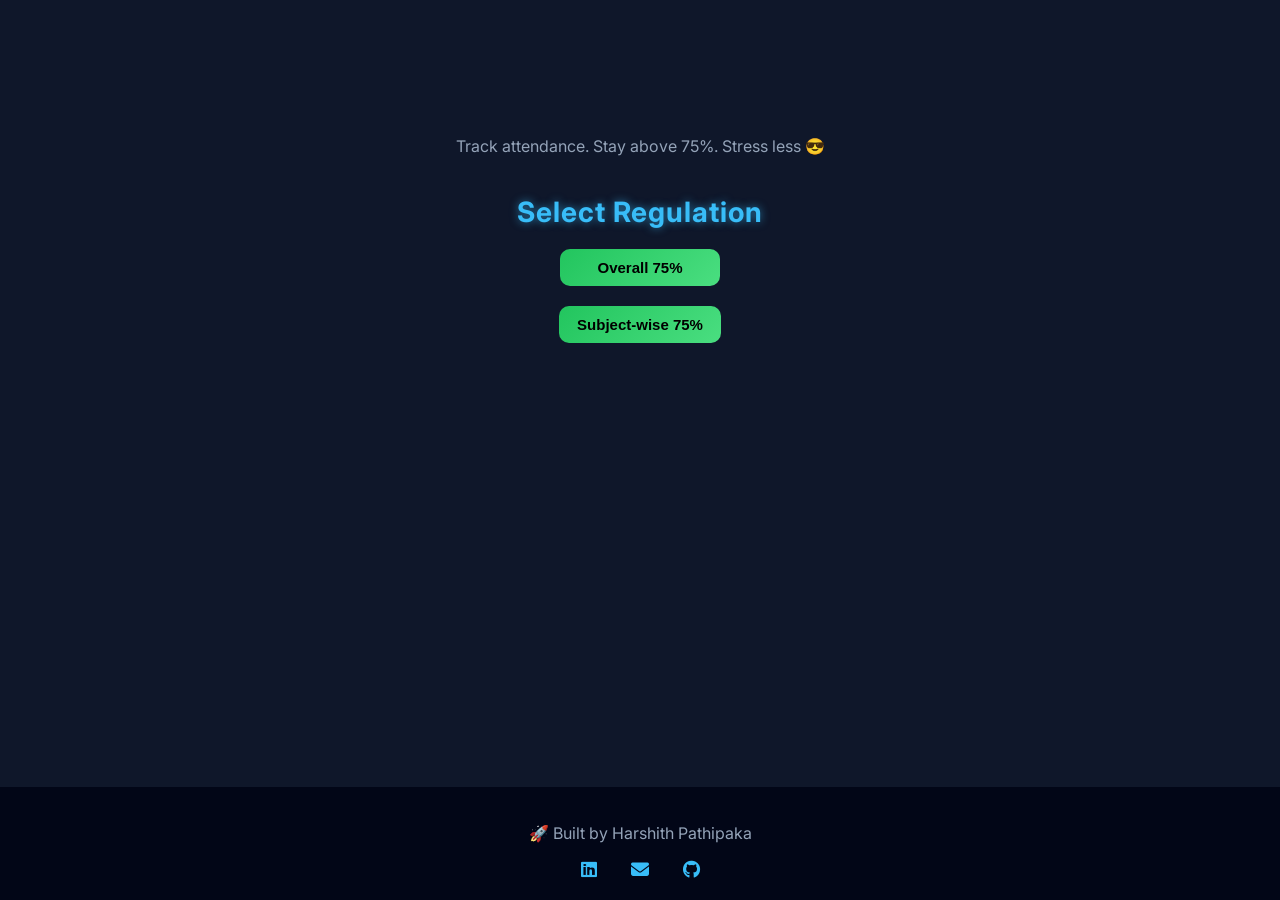
<file: attendence/index.html>
<!DOCTYPE html>
<html>
<head>
    <title>Attendify – Smart Attendance Tracker</title>
    <link rel="stylesheet" href="style.css">
    <link href="https://fonts.googleapis.com/css2?family=Inter:wght@300;400;600;700&display=swap" rel="stylesheet">
    <link rel="icon" href="https://cdn-icons-png.flaticon.com/512/906/906175.png">
    <link rel="stylesheet" href="https://cdnjs.cloudflare.com/ajax/libs/font-awesome/6.5.0/css/all.min.css">
</head>

<body>
<div id="mainContent">
<!-- 🔵 Intro Section -->
<div id="intro">
    <p style="text-align:center; color:#94a3b8;">
    Track attendance. Stay above 75%. Stress less 😎
</p>
    <h2>Select Regulation</h2>
    <button onclick="selectRegulation('overall')">Overall 75%</button>
    <button onclick="selectRegulation('subject')">Subject-wise 75%</button>
</div>

<!-- 🔵 Mode Section -->
<div id="modeSection" style="display:none;">
    <h2>Select Mode</h2>

    <div class="mode-buttons">   <!-- ✅ ADD THIS -->
        <button onclick="selectMode('known')">I know total semester classes</button>
        <button onclick="selectMode('unknown')">I don't know total classes</button>
    </div>

</div>

<!-- 🔵 Dashboard -->
<div id="dashboard" style="display:none;">

    <h2>Attendance Dashboard</h2>

<div class="input-row">

    <!-- subject -->
    <div id="subjectField">
        <input type="text" id="subject" placeholder="Subject Name">
    </div>

    <!-- total sem -->
    <div id="totalSemField" style="display:none;">
        <input type="number" id="totalSem" placeholder="Total Semester Classes" min="1">
    </div>

    <!-- common -->
    <input type="number" id="total" placeholder="Classes Held" min="1">
    <!-- <input type="number" id="attended" placeholder="Classes Attended" min="0" max="total"> -->
    <input type="number" id="attended" placeholder="Classes Attended" min="0">

    <button onclick="addSubject()">Add</button>

</div>

    <h3>Subjects</h3>
    <div id="subjectsList"></div>

    <h3>Overall</h3>
    <div id="overall"></div>

</div>

        <!-- <p>${status}</p> -->
</div>
<footer>
    <p>🚀 Built by Harshith Pathipaka</p>
    <!-- <a href="https://instagram.com/YOUR_ID" target="_blank">Instagram</a> -->
    <a href="https://www.linkedin.com/in/harshithpathipaka/?lipi=urn%3Ali%3Apage%3Ad_flagship3_profile_view_base_contact_details%3BKUXKOobKQ8uUgg3HI%2FslFg%3D%3D" target="_blank"><i class="fa-brands fa-linkedin"></i></a>
    <a href="mailto:harshithkumarpathipaka@gmail.com"><i class="fa-solid fa-envelope"></i></a>
    <a href="https://github.com/HarshithPathipaka-Git" target="_blank"><i class="fa-brands fa-github"></i></a>
</footer>

<script src="script.js"></script>
</body>


</html>
</file>
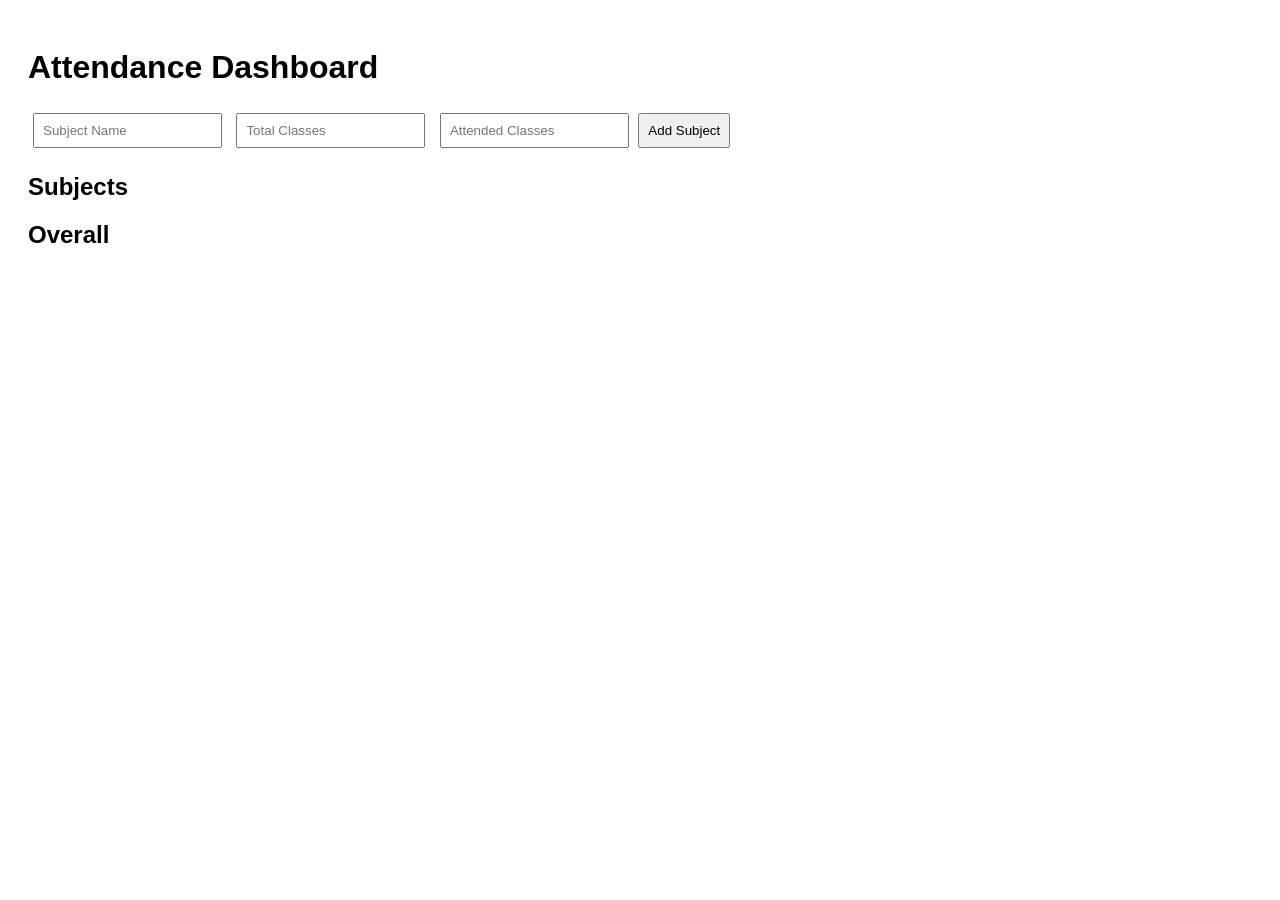
<file: demo/index.html>
<!DOCTYPE html>
<html>
<head>
    <title>Attendance Dashboard</title>
    <link rel="stylesheet" href="style.css">
</head>
<body>

<h1>Attendance Dashboard</h1>

<div>
    <input type="text" id="subject" placeholder="Subject Name">
    <!-- <input type="number" id="total" placeholder="Total Classes">
    <input type="number" id="attended" placeholder="Attended Classes"> -->
    <input type="number" id="total" placeholder="Total Classes" min="1">
    <input type="number" id="attended" placeholder="Attended Classes" min="0">
    <button onclick="addSubject()">Add Subject</button>
</div>

<h2>Subjects</h2>
<div id="subjectsList"></div>

<h2>Overall</h2>
<div id="overall"></div>

<script src="script.js"></script>
</body>
</html>
</file>
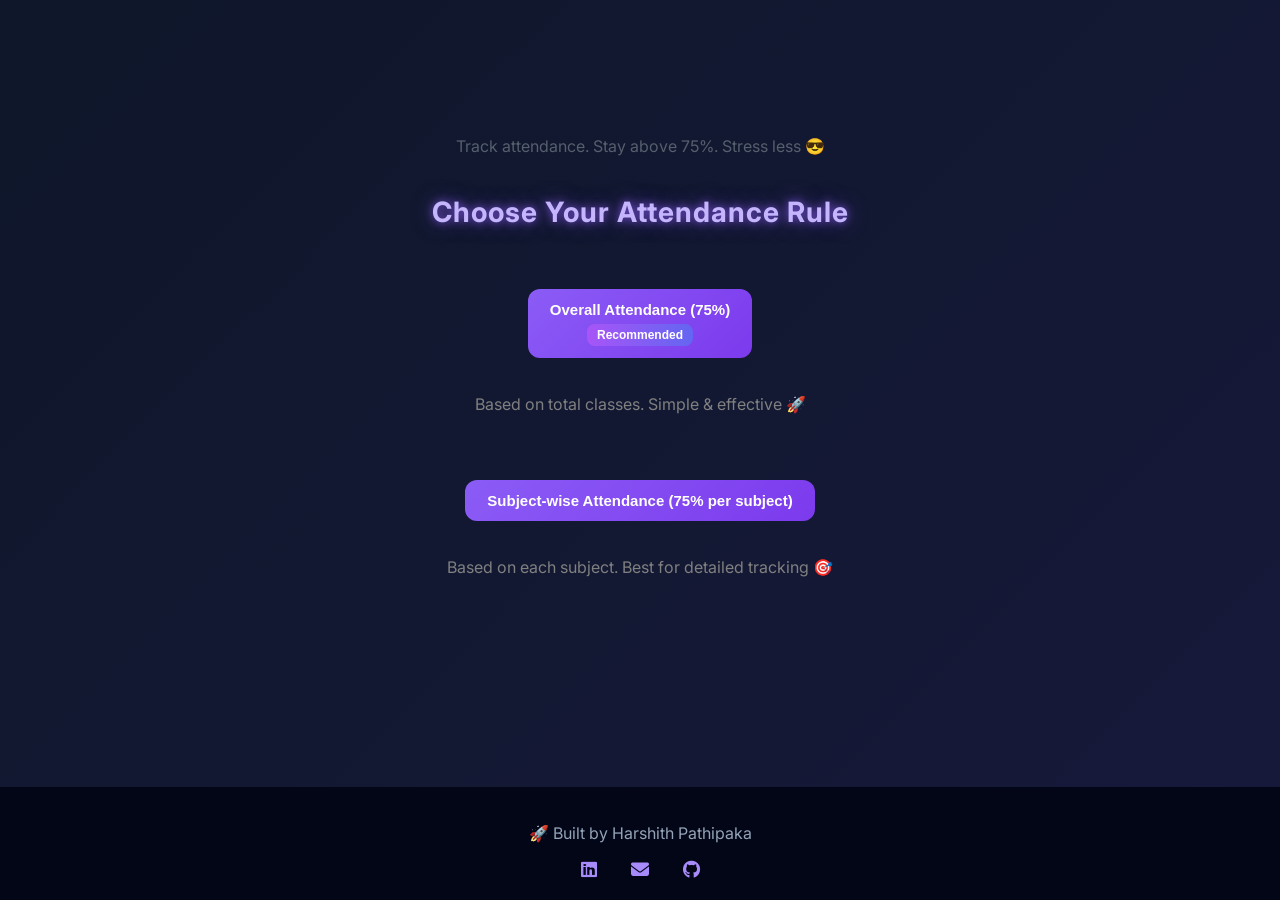
<file: docs/index.html>
<!DOCTYPE html>
<html>
<head>

    <meta name="description" content="Smart attendance tracker for students to maintain 75% attendance easily. Calculate bunk and attendance instantly.">
    <meta name="keywords" content="attendance calculator, student attendance tracker, bunk calculator, 75 percent attendance">
    <meta name="author" content="Harshith Pathipaka">
    <meta name="google-site-verification" content="nuXE02mGs_bcQEK8IQ48N5-ZvFsYmeAwl2HC2RYufxk" />

    <title>Attendify – Attendance Calculator for Students</title>
    <link rel="stylesheet" href="style.css">
    <link href="https://fonts.googleapis.com/css2?family=Inter:wght@300;400;600;700&display=swap" rel="stylesheet">
    <link rel="icon" href="https://cdn-icons-png.flaticon.com/512/906/906175.png">
    <link rel="stylesheet" href="https://cdnjs.cloudflare.com/ajax/libs/font-awesome/6.5.0/css/all.min.css">
</head>

<body>

    
<div id="mainContent">
<!-- 🔵 Intro Section -->
<div id="intro">
    <p style="text-align:center; color:#555f6d;">
    Track attendance. Stay above 75%. Stress less 😎
</p>
    <h2>Choose Your Attendance Rule</h2>
    <button onclick="selectRegulation('overall')">Overall Attendance (75%) <div class="recommended">Recommended</div> </button>
     <p style="text-align:center; color:grey;">
    Based on total classes. Simple & effective 🚀
</p>
    <button onclick="selectRegulation('subject')">Subject-wise Attendance (75% per subject)</button>
     <p style="text-align:center; color:grey;">
    Based on each subject. Best for detailed tracking 🎯
</p>
</div>

<!-- 🔵 Mode Section -->
<div id="modeSection" style="display:none;">
    <h2>Choose Input Method</h2>

    <div class="mode-buttons">   <!-- ✅ ADD THIS -->
        <button onclick="selectMode('known')">I know total classes</button>
        <button onclick="selectMode('unknown')">I want to estimate</button>
    </div>

</div>

<!-- 🔵 Dashboard -->
<div id="dashboard" style="display:none;">

    <h2>Attendance Dashboard</h2>

<div class="input-row">

    <!-- subject -->
    <div id="subjectField">
        <input type="text" id="subject" placeholder="Subject Name">
    </div>

    <!-- total sem -->
    <div id="totalSemField" style="display:none;">
        <input type="number" id="totalSem" placeholder="Total Semester Classes" min="1">
    </div>

    <!-- common -->
    <input type="number" id="total" placeholder="Classes Held" min="1">
    <!-- <input type="number" id="attended" placeholder="Classes Attended" min="0" max="total"> -->
    <input type="number" id="attended" placeholder="Classes Attended" min="0">

    <button onclick="addSubject()">Add</button>

</div>

    <h3>Subjects</h3>
    <div id="subjectsList"></div>

    <h3>Overall</h3>
    <div id="overall"></div>

</div>

        <!-- <p>${status}</p> -->
</div>
<footer>
    <p>🚀 Built by Harshith Pathipaka</p>
    <!-- <a href="https://instagram.com/YOUR_ID" target="_blank">Instagram</a> -->
    <a href="https://www.linkedin.com/in/harshithpathipaka/?lipi=urn%3Ali%3Apage%3Ad_flagship3_profile_view_base_contact_details%3BKUXKOobKQ8uUgg3HI%2FslFg%3D%3D" target="_blank"><i class="fa-brands fa-linkedin"></i></a>
    <a href="mailto:harshithkumarpathipaka@gmail.com"><i class="fa-solid fa-envelope"></i></a>
    <a href="https://github.com/HarshithPathipaka-Git" target="_blank"><i class="fa-brands fa-github"></i></a>
</footer>

<script src="script.js"></script>
</body>


</html>
</file>
<file: attendence/style.css>
#subjectField, #totalSemField {
    display: flex;
}

@media (max-width: 600px) {
    input {
        width: 100%;
    }

    .input-row {
        flex-direction: column;
        align-items: center;
    }

    .card {
        width: 95%;
        padding: 20px;
    }

    h2 {
        font-size: 20px;
    }
}

#intro {
    display: flex;
    flex-direction: column;
    align-items: center;
    justify-content: center;
    margin-top: 100px;
}

#intro button {
    margin: 10px;
}

#intro button {
    min-width: 160px;
}

* {
    transition: all 0.2s ease;
}

#modeSection {
    display: flex;
    flex-direction: column;
    align-items: center;
    justify-content: center;
    margin-top: 100px;
}

#modeSection div {
    display: flex;
    gap: 20px;
    justify-content: center;
    flex-wrap: wrap;
}

.mode-buttons {
    display: flex;
    justify-content: center;
    gap: 20px;
    margin-top: 20px;
    flex-wrap: wrap;
}

.mode-buttons button {
    min-width: 220px;
}

#title {
    text-align: center;
    color: #94a3b8;
}

/* Layout */
#mainContent {
    flex: 1;
}
html, body {
    height: 100%;
    margin: 0;
}

body {
    display: flex;
    flex-direction: column;
    font-family: 'Inter', sans-serif;
    background: #0f172a;
    color: #e2e8f0;
}

/* Main content */
#mainContent {
    flex: 1;
    padding: 20px;
}

/* Headings */
h1, h2, h3 {
    text-align: center;
    color: #38bdf8;
    margin-bottom: 10px;
}
h2 {
    text-shadow: 0 0 8px rgba(56,189,248,0.6);
}

h2 {
    font-size: 28px;
    letter-spacing: 1px;
}
/* Input row layout */
.input-row {
    display: flex;
    flex-wrap: wrap;
    justify-content: center;
    gap: 10px;
    margin-bottom: 20px;
}

/* Inputs bigger */
input {
    width: 200px;
    font-size: 14px;
}

/* Add button special */
button {
    min-width: 100px;
}

/* Dashboard spacing */
#dashboard {
    text-align: center;
}



/* Section spacing */
#subjectsList, #overall {
    margin-top: 20px;
}
/* Inputs */
input {
    padding: 12px;
    margin: 8px;
    border-radius: 10px;
    border: 1px solid #334155;
    background: #1e293b;
    color: white;
    width: 180px;
}
.input-row {
    display: flex;
    flex-wrap: wrap;
    justify-content: center;
    gap: 15px;
    margin: 25px 0;
}

input {
    width: 240px;   /* 🔥 bigger */
    padding: 14px;
    font-size: 15px;
}

button {
    padding: 12px 22px;
    font-size: 15px;
}
/* Buttons */
button {
    padding: 10px 18px;
    margin: 8px;
    border: none;
    border-radius: 10px;
    background: linear-gradient(135deg, #22c55e, #4ade80);
    color: black;
    font-weight: 600;
    cursor: pointer;
    transition: 0.25s ease;
}

button:hover {
    transform: translateY(-2px);
}
button:hover {
    box-shadow: 0 0 10px #22c55e;
}

/* Cards */
.card {
    background: #1e293b;
    padding: 25px;
    margin: 20px auto;
    border-radius: 18px;
    max-width: 700px;   /* 🔥 bigger */
    width: 90%;
    box-shadow: 0 10px 25px rgba(0,0,0,0.6);
    text-align: center;
}

/* Cards better look */
.card {
    transition: 0.2s;
}

.card:hover {
    transform: translateY(-5px);
}

/* Status */
.safe {
    border-left: 5px solid #22c55e;
}

.low {
    border-left: 5px solid #ef4444;
}

/* Footer */
footer {
    text-align: center;
    padding: 15px;
    background: #020617;
    color: #94a3b8;
}

footer a {
    color: #38bdf8;
    margin: 0 10px;
    text-decoration: none;
}

footer a:hover {
    color: #22c55e;
}

footer {
    padding: 20px;
}

footer a {
    margin: 0 15px;
    font-size: 18px;
}

button:hover {
    box-shadow: 0 0 15px rgba(34,197,94,0.6);
}
</file>
<file: demo/style.css>
body {
    font-family: Arial;
    padding: 20px;
}

input {
    margin: 5px;
    padding: 8px;
}

button {
    padding: 8px;
    cursor: pointer;
}

.card {
    border: 1px solid #ccc;
    padding: 10px;
    margin: 10px 0;
}
</file>
<file: docs/style.css>
#subjectField, #totalSemField {
    display: flex;
}

@media (max-width: 600px) {
    input {
        width: 100%;
    }

    .input-row {
        flex-direction: column;
        align-items: center;
    }

    .card {
        width: 95%;
        padding: 20px;
    }

    h2 {
        font-size: 20px;
    }
}

#intro {
    display: flex;
    flex-direction: column;
    align-items: center;
    justify-content: center;
    margin-top: 100px;
}

#intro button {
    margin: 10px;
    min-width: 160px;
    margin-bottom: 20px;
    margin-top: 50px;
}

* {
    transition: all 0.2s ease;
}

#modeSection {
    display: flex;
    flex-direction: column;
    align-items: center;
    justify-content: center;
    margin-top: 100px;
}

#modeSection div {
    display: flex;
    gap: 20px;
    justify-content: center;
    flex-wrap: wrap;
}

.mode-buttons {
    display: flex;
    justify-content: center;
    gap: 20px;
    margin-top: 20px;
    flex-wrap: wrap;
    min-width: 150px;
}

#title {
    text-align: center;
    color: #94a3b8;
}

/* Layout */
html, body {
    height: 100%;
    margin: 0;
}

body {
    display: flex;
    flex-direction: column;
    font-family: 'Inter', sans-serif;
    background: #0f172a;
    color: #e2e8f0;
}

body {
  background: linear-gradient(-45deg, #0f172a, #1e1b4b, #0f172a);
  background-size: 400% 400%;
  animation: gradientBG 8s ease infinite;
}

@keyframes gradientBG {
  0% { background-position: 0% 50%; }
  50% { background-position: 100% 50%; }
  100% { background-position: 0% 50%; }
}



#mainContent {
    flex: 1;
    padding: 20px;
}

/* Headings */
h1, h2, h3 {
    text-align: center;
    color: #a78bfa;
    margin-bottom: 10px;
}

h2 {
    text-shadow: 0 0 10px rgba(139, 92, 246, 0.7);
    font-size: 28px;
    letter-spacing: 1px;
}
h2 {
  color: #c4b5fd;
  text-shadow: 
    0 0 8px rgba(139,92,246,0.8),
    0 0 20px rgba(139,92,246,0.5);
}

/* Input row layout */
.input-row {
    display: flex;
    flex-wrap: wrap;
    justify-content: center;
    gap: 15px;
    margin: 25px 0;
}

/* Inputs */
input {
    width: 240px;
    padding: 14px;
    margin: 8px;
    font-size: 15px;
    border-radius: 10px;
    border: 1px solid #334155;
    background: #1e293b;
    color: #e2e8f0;
}

/* Buttons */
button {
    padding: 12px 22px;
    margin: 8px;
    font-size: 15px;
    min-width: 100px;
    border: none;
    border-radius: 12px;
    background: linear-gradient(135deg, #8b5cf6, #7c3aed);
    color: white;
    font-weight: 600;
    cursor: pointer;
    transition: 0.25s ease;
}

button {
  display: flex;
  flex-direction: column;
  align-items: center;
}
.recommended {
  background: rgba(255, 255, 255, 0.15);
  padding: 4px 10px;
  border-radius: 8px;
  font-size: 0.75rem;
  margin-top: 6px;
}

button:hover {
    transform: translateY(-3px) scale(1.05);
    box-shadow: 0 0 20px rgba(139, 92, 246, 0.7);
}

/* Dashboard spacing */
#dashboard {
    text-align: center;
}

#subjectsList, #overall {
    margin-top: 20px;
}

/* Cards */
.card {
    background: #1e293b;
    padding: 25px;
    margin: 20px auto;
    border-radius: 18px;
    max-width: 700px;
    width: 90%;
    box-shadow: 0 10px 25px rgba(0,0,0,0.6);
    text-align: center;
    transition: 0.2s;
}

.card:hover {
    transform: translateY(-5px);
}

/* Status */
.safe {
    border-left: 5px solid #8b5cf6;
}

.low {
    border-left: 5px solid #ef4444;
}

/* Footer */
footer {
    text-align: center;
    padding: 20px;
    background: #020617;
    color: #94a3b8;
}

footer a {
    color: #a78bfa;
    margin: 0 15px;
    font-size: 18px;
    text-decoration: none;
}

footer a:hover {
    color: #c4b5fd;
    text-shadow: 0 0 10px rgba(196, 181, 253, 0.8);
}



input:focus {
    outline: none;
    border-color: #a855f7;
    box-shadow: 0 0 10px rgba(168, 85, 247, 0.5);
}

button:active {
    transform: scale(0.96);
}


.card {
    box-shadow: 
        0 10px 25px rgba(0,0,0,0.6),
        0 0 10px rgba(139, 92, 246, 0.2);
}

.card:hover {
    box-shadow: 
        0 15px 30px rgba(0,0,0,0.7),
        0 0 20px rgba(139, 92, 246, 0.4);
}

.recommended {
    background: linear-gradient(90deg, #a855f7, #6366f1);
    color: white;
    font-weight: 600;
}


.card {
    animation: fadeUp 0.5s ease;
}

@keyframes fadeUp {
    from {
        opacity: 0;
        transform: translateY(15px);
    }
    to {
        opacity: 1;
        transform: translateY(0);
    }
}


@media (max-width: 600px) {
    button {
        width: 100%;
    }
}
</file>
